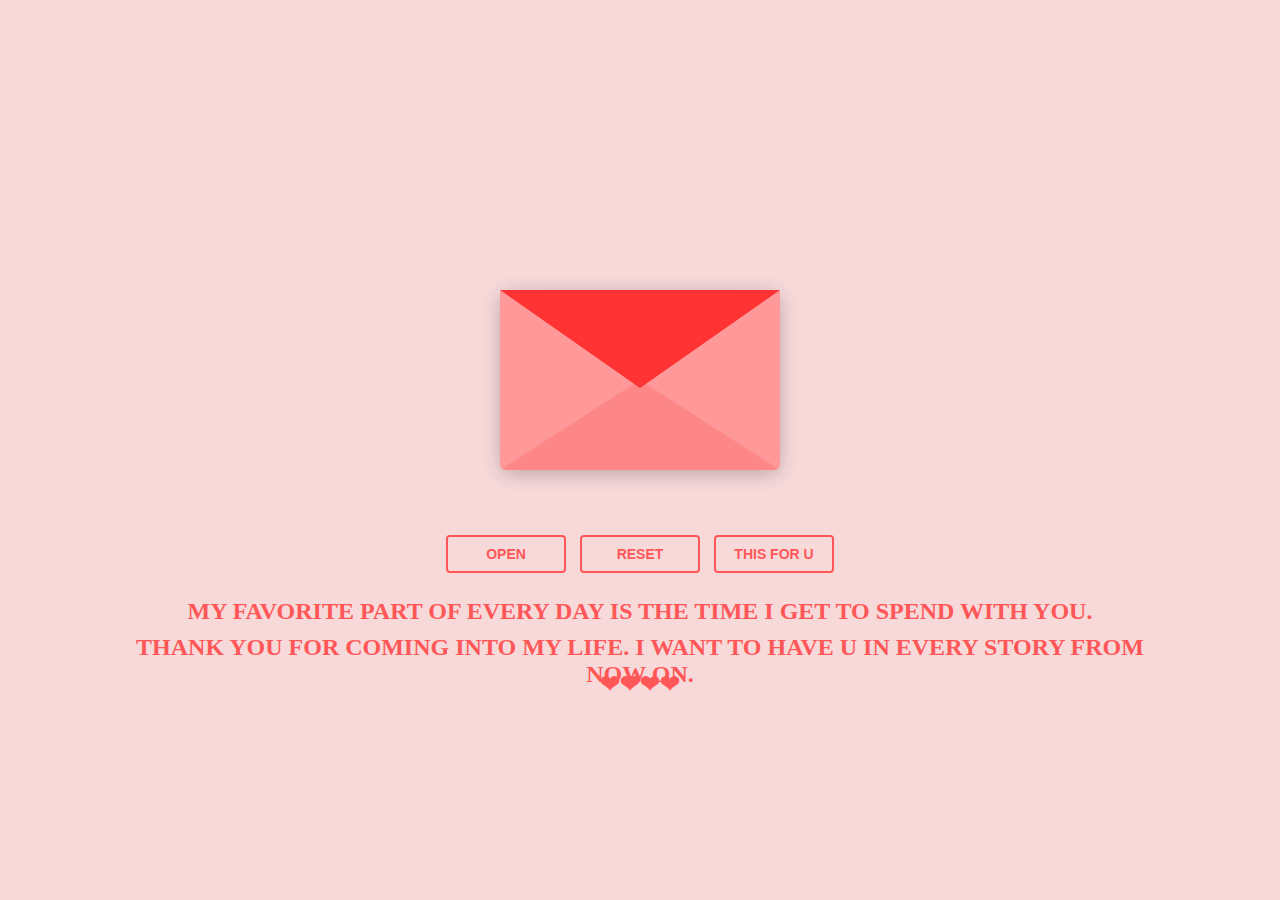
<file: index.html>
<!DOCTYPE html>
<html lang="en" >
<head>
  <meta charset="UTF-8">
  <title>Give For Praw</title>
  <link rel="stylesheet" href="./styles.css">

</head>
<body>
<div class="envlope-wrapper">
    <div id="envelope" class="close">
        <div class="front flap"></div>
        <div class="front pocket"></div>
        <div class="letter">
            <div class="words line1">To: Praw</div>
            <div class="words line2">Let's be together like this for a </div>
            <div class="words line3">long time.</div>
            <div class="words line4">&nbsp;&nbsp;&nbsp;&nbsp;&nbsp;&nbsp;&nbsp;&nbsp;&nbsp;&nbsp;&nbsp;&nbsp;&nbsp;&nbsp;Ome Luv Praw</div>
            <div class="words line5">&nbsp;&nbsp;&nbsp;&nbsp;&nbsp;&nbsp;&nbsp;&nbsp;&nbsp;&nbsp;&nbsp;&nbsp;&nbsp;&nbsp;&nbsp;&nbsp;&nbsp;&nbsp;❤❤❤❤</div>

        </div>
        <div class="hearts">
            <div class="heart a1"></div>
            <div class="heart a2"></div>
            <div class="heart a3"></div>
            <div class="heart a4"></div>
            <div class="heart a5"></div>
            <div class="heart a6"></div>
        </div>
    </div>
</div>
<div class="reset">
    <button id="open">Open</button>
    <button id="reset">Reset</button>
    <button id="open"onclick="window.location.href='slide.html'">This for u</button>
</div>
<div class="reset open">
    <h2>My favorite part of every day is the time I get to spend with you.</h2><br/><br/>
    <h2>Thank you for coming into my life. I want to have u in every story from now on.</h2><br/><br/>
    <h2>❤❤❤❤</h2>
</div>

<!-- 

Inspired by:

    *Ig alexx_deev
    * Instagram: https://www.instagram.com/alexx_deev?igsh=a3IyMnY0ZjdnZjJ0 
    * https://www.instagram.com/alexx_deev?igsh=a3IyMnY0ZjdnZjJ0   

-->
<!-- partial -->
  <script src='https://cdnjs.cloudflare.com/ajax/libs/jquery/3.5.1/jquery.min.js'></script><script  src="./scripts.js"></script>

</body>
</html>
</file>
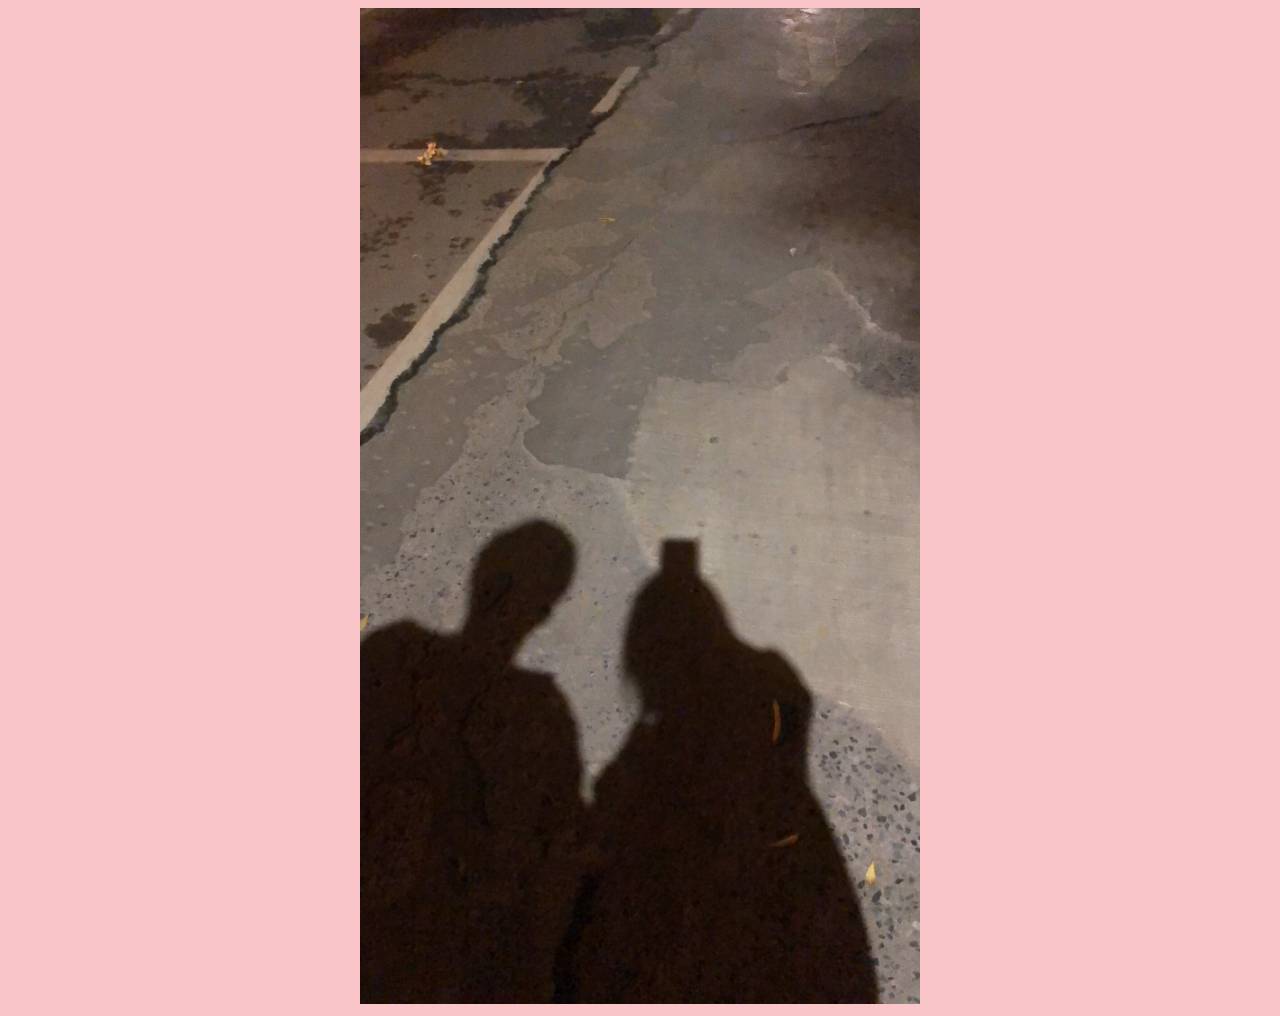
<file: slide.html>
<!DOCTYPE html>
<html lang="en" >
<head>
  <meta charset="UTF-8">
  <title>Us happiness</title>
  <link rel="stylesheet" href="./styleslide.css">
</head>
<body>
  <audio autoplay loop>
    <!-- Replace the src attribute value with the URL of your audio file -->
    <source src="Lost Jigsaw (feat. Upim LANDOKMAI) (mp3cut.net).mp3" type="audio/mpeg">
    Your browser does not support the audio element.
  </audio>
  <div class="slideshow-container">
    <div class="slide fade">
        <img src="image/image1.jpg" alt="Slide 1">
    </div>
    <div class="slide fade">
        <img src="image/image2.jpg" alt="Slide 1">
    </div>
    <div class="slide fade">
        <img src="image/image3.jpg" alt="Slide 1">
    </div>
    <div div class="slide fade">
        <img src="image/image4.jpg" alt="Slide 1">
    </div>
    <div class="slide fade">
        <img src="image/image6.jpg" alt="Slide 1">
    </div>
    <div class="slide fade">
      <img src="image/image7.jpg" alt="Slide 1">
    </div>
    <div class="slide fade">
      <img src="image/image8.jpg" alt="Slide 1">
    </div>
    <div class="slide fade">
      <img src="image/image9.jpg" alt="Slide 1">
    </div>
    <div class="slide fade">
      <img src="image/image10.jpg" alt="Slide 1">
    </div>
    <div class="slide fade">
      <img src="image/image11.jpg" alt="Slide 1">
    </div>
    <!-- Add more slides as needed -->
</div>

<script src="scriptslide.js"></script>
</body>
</html>
</file>
<file: styles.css>
#envelope {
  margin: 150px;
  position: relative;
  width: 280px;
  height: 180px;
  border-bottom-left-radius: 6px;
  border-bottom-right-radius: 6px;
  margin-left: auto;
  margin-right: auto;
  top: 140px;
  background-color: #f9c5c8;
  box-shadow: 0 4px 20px rgba(0, 0, 0, 0.2);
}

.front {
  position: absolute;
  width: 0;
  height: 0;
  z-index: 3;
}

.flap {
  border-left: 140px solid transparent;
  border-right: 140px solid transparent;
  border-bottom: 82px solid transparent;
  /* a little smaller */
  border-top: 98px solid #ff3333;
  /* a little larger */
  transform-origin: top;
  pointer-events: none;
}

.pocket {
  border-left: 140px solid #ff9999;
  border-right: 140px solid #ff9999;
  border-bottom: 90px solid #fd8787;
  border-top: 90px solid transparent;
  border-bottom-left-radius: 6px;
  border-bottom-right-radius: 6px;
}

.letter {
  position: relative;
  background-color: #f9c5c8;
  width: 90%;
  margin-left: auto;
  margin-right: auto;
  height: 90%;
  top: 5%;
  border-radius: 6px;
  box-shadow: 0 2px 26px rgba(0, 0, 0, 0.12);
}

.letter:after {
  content: "";
  position: absolute;
  top: 0;
  bottom: 0;
  left: 0;
  right: 0;
  background-image: linear-gradient(180deg, rgba(255, 255, 255, 0) 25%, rgba(239, 215, 239, 0.7) 80%, #eed7ef 100%);
}

.words {
  position: absolute;
  left: 10%;
  width: 80%;
  height: 14%;
  background-color: #fdb7ba;
}

h2{
    text-transform: uppercase;
    position: absolute;
    left: 10%;
    width: 80%;
    height: 14%;
    color: #ff5757;
}

.words.line1 {
  top: 10%;
  width: 30%;
  height: 10%;
}

.words.line2 {
  top: 20%;
}

.words.line3 {
  top: 30%;
}

.words.line4 {
  top: 45%;
}
.words.line5 {
  top: 55%;
}

.open .flap {
  transform: rotateX(180deg);
  transition: transform 0.4s ease, z-index 0.6s;
  z-index: 1;
}

.close .flap {
  transform: rotateX(0deg);
  transition: transform 0.4s 0.6s ease, z-index 1s;
  z-index: 5;
}

.close .letter {
  transform: translateY(0px);
  transition: transform 0.4s ease, z-index 1s;
  z-index: 1;
}

.open .letter {
  transform: translateY(-60px);
  transition: transform 0.4s 0.6s ease, z-index 0.6s;
  z-index: 2;
}

.hearts {
  position: absolute;
  top: 90px;
  left: 0;
  right: 0;
  z-index: 2;
}

.heart {
  position: absolute;
  bottom: 0;
  right: 10%;
  pointer-events: none;
}

.heart:before,
.heart:after {
  position: absolute;
  content: "";
  left: 50px;
  top: 0;
  width: 50px;
  height: 80px;
  background: #D00000;
  border-radius: 50px 50px 0 0;
  transform: rotate(-45deg);
  transform-origin: 0 100%;
  pointer-events: none;
}

.heart:after {
  left: 0;
  transform: rotate(45deg);
  transform-origin: 100% 100%;
}

.close .heart {
  opacity: 0;
  -webkit-animation: none;
          animation: none;
}

.a1 {
  left: 20%;
  transform: scale(0.6);
  opacity: 1;
  -webkit-animation: slideUp 4s linear 1, sideSway 2s ease-in-out 4 alternate;
  -moz-animation: slideUp 4s linear 1, sideSway 2s ease-in-out 4 alternate;
  -webkit-animation-fill-mode: forwards;
          animation-fill-mode: forwards;
  -webkit-animation-delay: 0.7s;
          animation-delay: 0.7s;
}

.a2 {
  left: 55%;
  transform: scale(1);
  opacity: 1;
  -webkit-animation: slideUp 5s linear 1, sideSway 4s ease-in-out 2 alternate;
  -moz-animation: slideUp 5s linear 1, sideSway 4s ease-in-out 2 alternate;
  -webkit-animation-fill-mode: forwards;
          animation-fill-mode: forwards;
  -webkit-animation-delay: 0.7s;
          animation-delay: 0.7s;
}

.a3 {
  left: 10%;
  transform: scale(0.8);
  opacity: 1;
  -webkit-animation: slideUp 7s linear 1, sideSway 2s ease-in-out 6 alternate;
  -moz-animation: slideUp 7s linear 1, sideSway 2s ease-in-out 6 alternate;
  -webkit-animation-fill-mode: forwards;
          animation-fill-mode: forwards;
  -webkit-animation-delay: 0.7s;
          animation-delay: 0.7s;
}
.a4 {
  left: 30%;
  transform: scale(0.9);
  opacity: 1;
  -webkit-animation: slideUp 6s linear 1, sideSway 2s ease-in-out 6 alternate;
  -moz-animation: slideUp 6s linear 1, sideSway 2s ease-in-out 6 alternate;
  -webkit-animation-fill-mode: forwards;
          animation-fill-mode: forwards;
  -webkit-animation-delay: 0.7s;
          animation-delay: 0.7s;
}
.a5 {
  left: 60%;
  transform: scale(0.4);
  opacity: 1;
  -webkit-animation: slideUp 3s linear 1, sideSway 2s ease-in-out 6 alternate;
  -moz-animation: slideUp 3s linear 1, sideSway 2s ease-in-out 6 alternate;
  -webkit-animation-fill-mode: forwards;
          animation-fill-mode: forwards;
  -webkit-animation-delay: 0.7s;
          animation-delay: 0.7s;
}
.a6 {
  left: 25%;
  transform: scale(0.8);
  opacity: 1;
  -webkit-animation: slideUp 8s linear 1, sideSway 2s ease-in-out 6 alternate;
  -moz-animation: slideUp 8s linear 1, sideSway 2s ease-in-out 6 alternate;
  -webkit-animation-fill-mode: forwards;
          animation-fill-mode: forwards;
  -webkit-animation-delay: 0.7s;
          animation-delay: 0.7s;
}

@-webkit-keyframes slideUp {
  0% {
    top: 0;
  }
  100% {
    top: -600px;
  }
}
@keyframes slideUp {
  0% {
    top: 0;
  }
  100% {
    top: -600px;
  }
}
@-webkit-keyframes sideSway {
  0% {
    margin-left: 0px;
  }
  100% {
    margin-left: 50px;
  }
}
@keyframes sideSway {
  0% {
    margin-left: 0px;
  }
  100% {
    margin-left: 50px;
  }
}
body {
  background-color: #f7d9da;
}

.envlope-wrapper {
  height: 380px;
}

.reset {
  text-align: center;
}

.reset button {
  font-weight: 800;
  font-style: normal;
  transition: all 0.1s linear;
  -webkit-appearance: none;
  background-color: transparent;
  border: solid 2px #ff5757;
  border-radius: 4px;
  color: #ff5757;
  display: inline-block;
  font-size: 14px;
  text-transform: uppercase;
  margin: 5px;
  padding: 10px;
  line-height: 1em;
  text-decoration: none;
  min-width: 120px;
  cursor: pointer;
}

.reset button:hover {
  background-color: #fc9d9d;
  color: #a10000;
}
</file>
<file: styleslide.css>
body{
  background-color: #f9c5c8;
}
.slideshow-container {
  max-width: 800px;
  position: relative;
  margin: auto;
  text-align: center;
}

.slide {
  align-items: center;
  display: none;
}
.container {
  text-align: center;
}
img {
  width: 70%;
  text-align: center;
}

.fade {
  animation: fade 1.5s ease-in-out infinite;
}

@keyframes fade {
  from {
      opacity: 0.4;
  }
  to {
      opacity: 1;
  }
}
</file>
